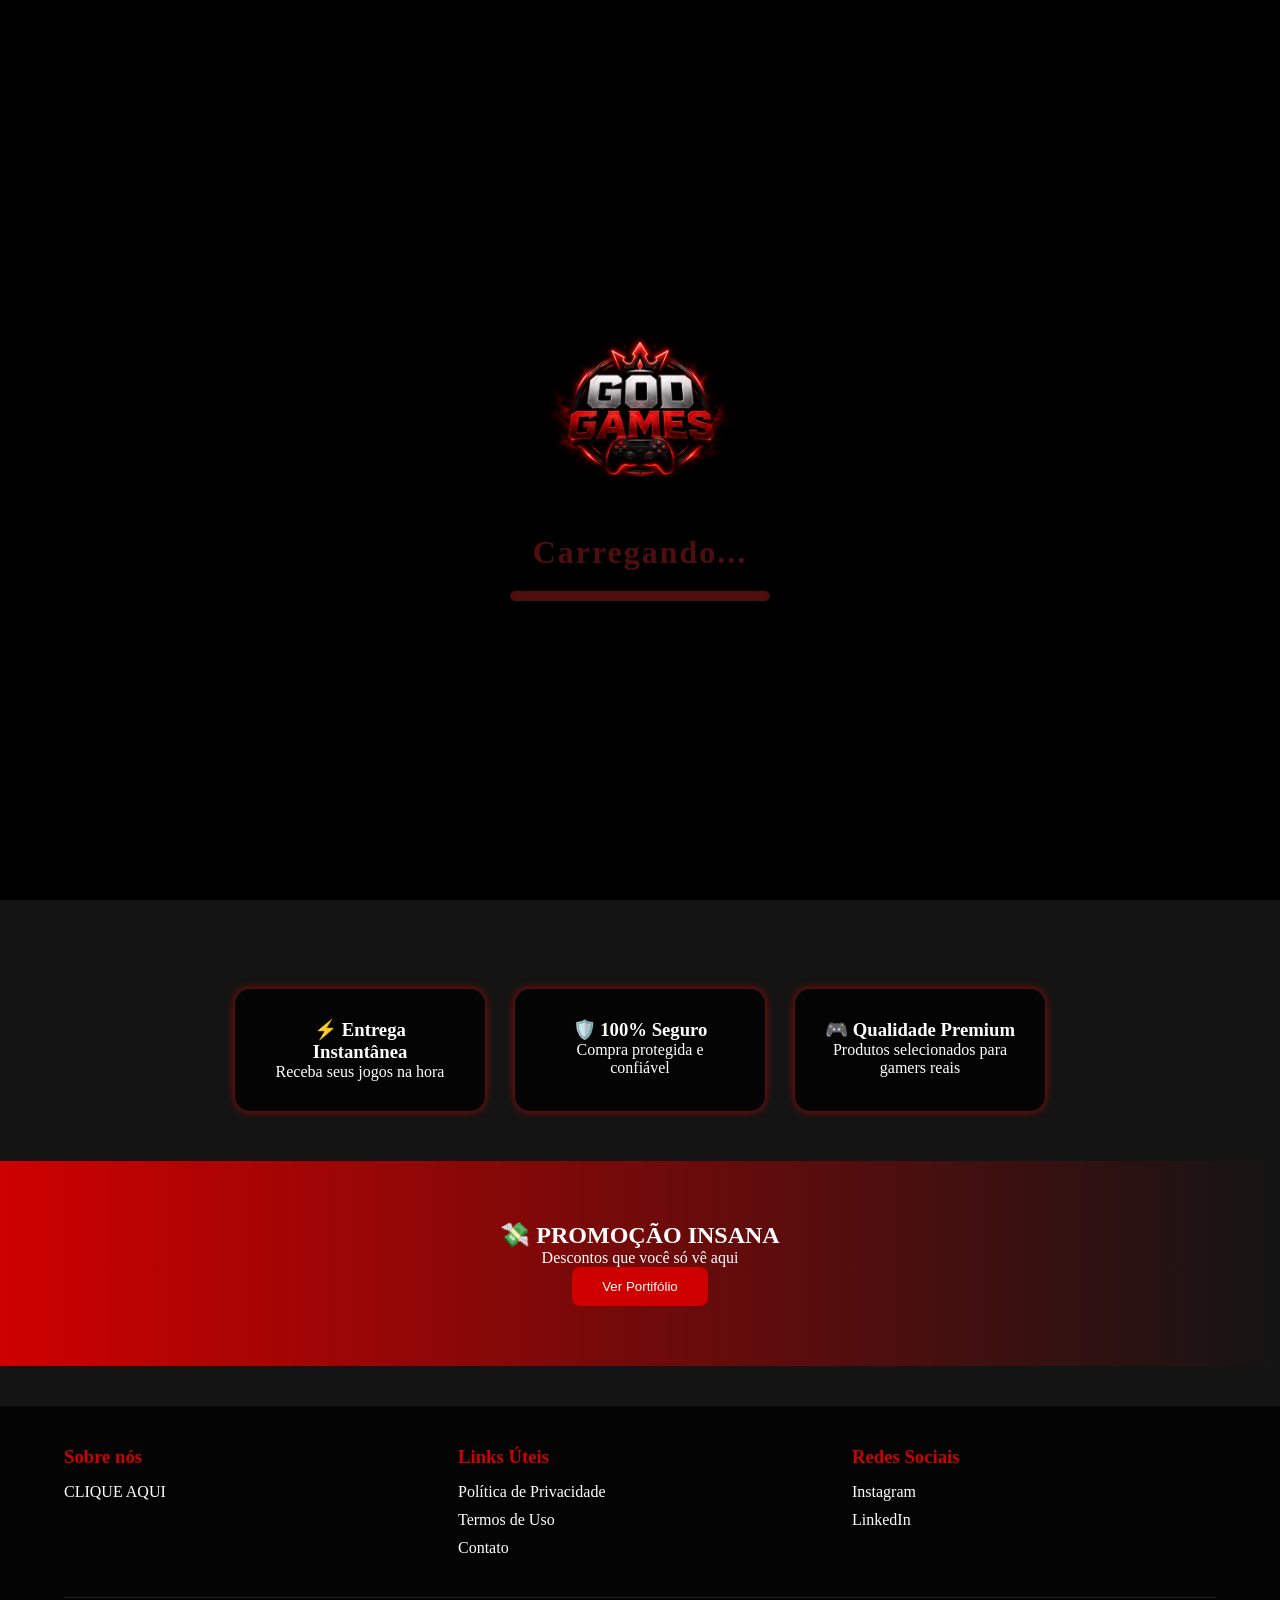
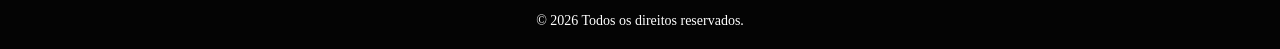
<file: index.html>
<!DOCTYPE html>
<html lang="en">
<head>
    <meta charset="UTF-8">
    <meta name="viewport" content="width=device-width, initial-scale=1.0">
    <link rel="stylesheet" href="./src/css/estilo.css">
    <title>GOD GAMES</title>
</head>
<body>
    <div id="inicio">
 
        <img src="./src/assets/imgs/logo.png" alt="imagem" id="imgHero">
 
        <h1 id="titulo">Carregando...</h1>
 
        <div class="barra">
            <div class="progresso"></div>
        </div>
 
    </div>
    <header>
        <h1 class="logo">GOD<span>GAMES</span></h1>
        <nav class="nav-links" id="links">
            <ul>
                <li><a href="./index.html">Home</a></li>
                <li><a href="./pages/portifolio.html">Portfólio</a></li>
                <li><a href="./pages/sobre.html">Sobre Nós</a></li>
                <li><a href="./pages/contato.html">Contato</a></li>
            </ul>
        </nav>
        <li><button id="theme"><img src="./src/assets//imgs/icons8-modo-noturno-50.png" class="mode"></button></li>
    </header>

    <main>
        <section class="hero-home">
            <div class="hero-text">
                <img src="./src/assets/imgs/logo.png" alt="">
                <p>Onde os verdadeiros players dominam</p>
                <button class="btn-main">Explorar Agora</button>
            </div>
        </section>

        <section class="frase">
            <h2>🔥 Mais que uma loja, uma experiência gamer</h2>
        </section>

        <section class="diferenciais">
            <div class="box">
                <h3>⚡ Entrega Instantânea</h3>
                <p>Receba seus jogos na hora</p>
            </div>

            <div class="box">
                <h3>🛡️ 100% Seguro</h3>
                <p>Compra protegida e confiável</p>
            </div>

            <div class="box">
                <h3>🎮 Qualidade Premium</h3>
                <p>Produtos selecionados para gamers reais</p>
            </div>
        </section>

        <section class="promo-home">
            <h2>💸 PROMOÇÃO INSANA</h2>
            <p>Descontos que você só vê aqui</p>
            <button class="btn-main" id="btn-main">Ver Portifólio</button>
        </section>


    </main>

    <footer class="footer-site">
    <div class="container-footer">
        <!-- Coluna 1: Sobre/Logo -->
        <div class="coluna-footer">
            <h3>Sobre nós</h3>
            <ul>
                <li><a href="./pages/sobre.html">CLIQUE AQUI</a></li>
            </ul>
        </div>
        
        <div class="coluna-footer">
            <h3>Links Úteis</h3>
            <ul>
                <li><a href="#">Política de Privacidade</a></li>
                <li><a href="#">Termos de Uso</a></li>
                <li><a href="#">Contato</a></li>
            </ul>
        </div>

        <div class="coluna-footer">
            <h3>Redes Sociais</h3>
            <ul>
                <li><a href="https://www.instagram.com/23cunhaa/">Instagram</a></li>
                <li><a href="https://www.linkedin.com/in/matheusmedeirosdacunha/">LinkedIn</a></li>
            </ul>
        </div>
    </div>
    
    <div class="footer-bottom">
        <p>&copy; 2026 Todos os direitos reservados.</p>
    </div>
</footer>
    <script src="./src/js/script.js"></script>
</body>
</html>
</file>
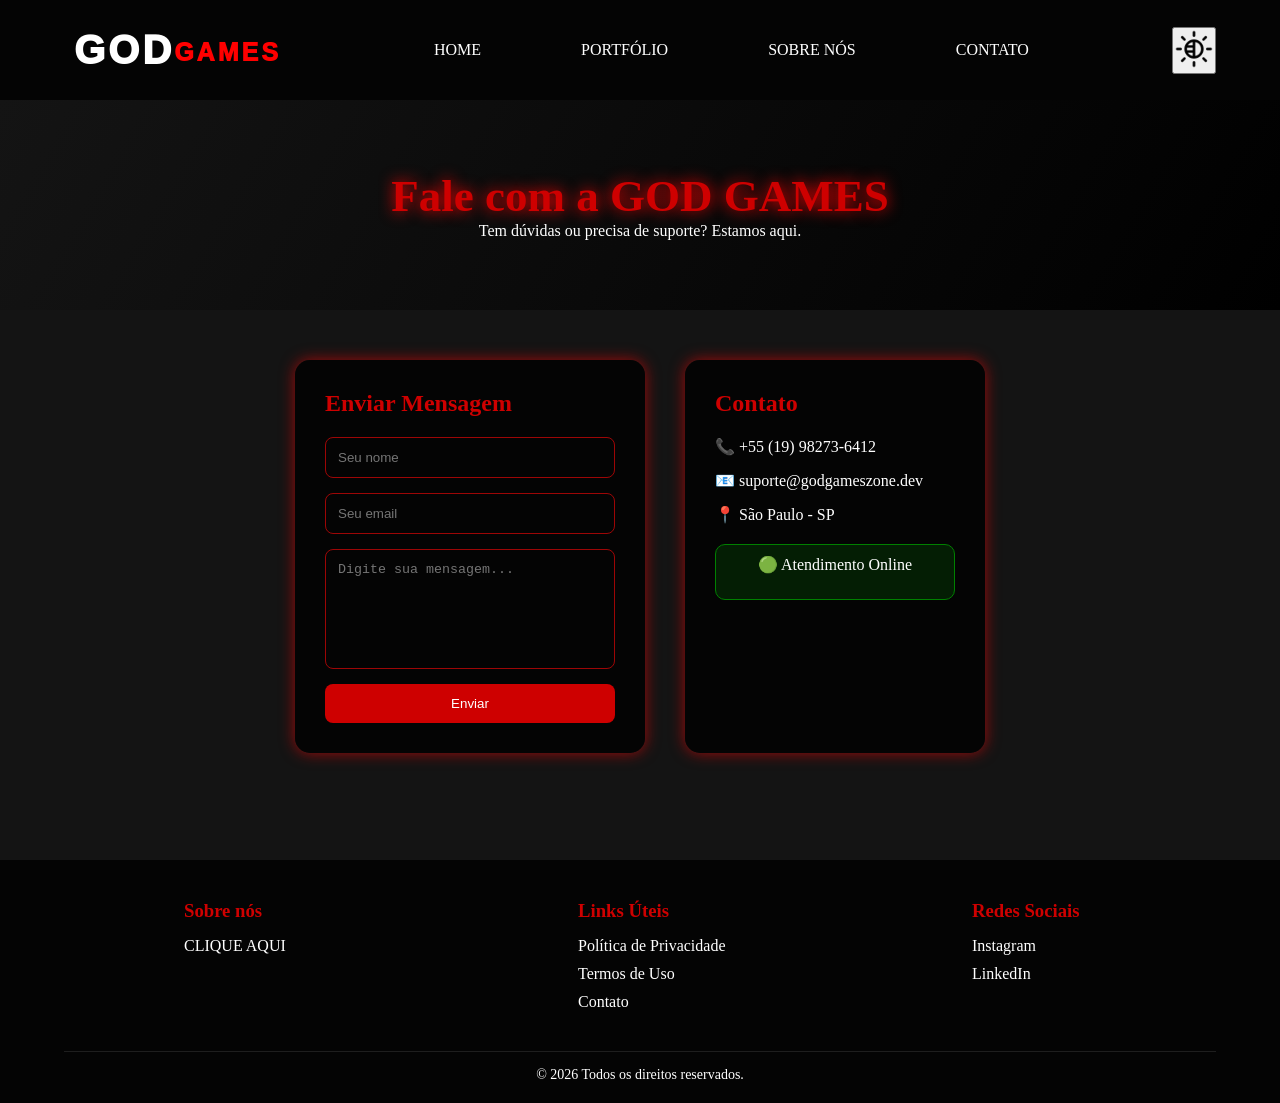
<file: pages/contato.html>
<!DOCTYPE html>
<html lang="en">
<head>
    <meta charset="UTF-8">
    <meta name="viewport" content="width=device-width, initial-scale=1.0">
    <link rel="stylesheet" href="../src/css/contato.css">
    <title>SOBRE</title>
</head>
<body>
    <header>
        <h1 class="logo">GOD<span>GAMES</span></h1>
        <nav class="nav-links" id="links">
            <ul>
                <li><a href="../index.html">Home</a></li>
                <li><a href="../pages/portifolio.html">Portfólio</a></li>
                <li><a href="../pages/sobre.html">Sobre Nós</a></li>
                <li><a href="../pages/contato.html">Contato</a></li>
            </ul>
        </nav>
        <li><button id="theme"><img src="../src/assets//imgs/icons8-modo-noturno-50.png" class="mode"></button></li>
    </header>

    <main>
        <section class="contato-hero">
            <h1>Fale com a GOD GAMES</h1>
            <p>Tem dúvidas ou precisa de suporte? Estamos aqui.</p>
        </section>

        <section class="contato-container">

            <!-- FORMULÁRIO -->
            <div class="form-contato">
                <h2>Enviar Mensagem</h2>

                <form>
                    <input type="text" placeholder="Seu nome" required>
                    <input type="email" placeholder="Seu email" required>
                    <textarea placeholder="Digite sua mensagem..." required></textarea>
                    <button type="submit">Enviar</button>
                </form>
            </div>

            <!-- INFORMAÇÕES -->
            <div class="info-contato">
                <h2>Contato</h2>

                <p>📞 +55 (19) 98273-6412</p>
                <p>📧 suporte@godgameszone.dev</p>
                <p>📍 São Paulo - SP</p>

                <div class="box-status">
                    <p>🟢 Atendimento Online</p>
                </div>
            </div>

        </section>
    </main>

    <footer class="footer-site">
    <div class="container-footer">
        <!-- Coluna 1: Sobre/Logo -->
        <div class="coluna-footer">
            <h3>Sobre nós</h3>
            <ul>
                <li><a href="../pages/sobre.html">CLIQUE AQUI</a></li>
            </ul>
        </div>
        
        <div class="coluna-footer">
            <h3>Links Úteis</h3>
            <ul>
                <li><a href="#">Política de Privacidade</a></li>
                <li><a href="#">Termos de Uso</a></li>
                <li><a href="#">Contato</a></li>
            </ul>
        </div>

        <div class="coluna-footer">
            <h3>Redes Sociais</h3>
            <ul>
                <li><a href="https://www.instagram.com/23cunhaa/">Instagram</a></li>
                <li><a href="https://www.linkedin.com/in/matheusmedeirosdacunha/">LinkedIn</a></li>
            </ul>
        </div>
    </div>
    
    <div class="footer-bottom">
        <p>&copy; 2026 Todos os direitos reservados.</p>
    </div>
</footer>
    <script src="../src/js/script.js"></script>
</body>
</html>
</file>
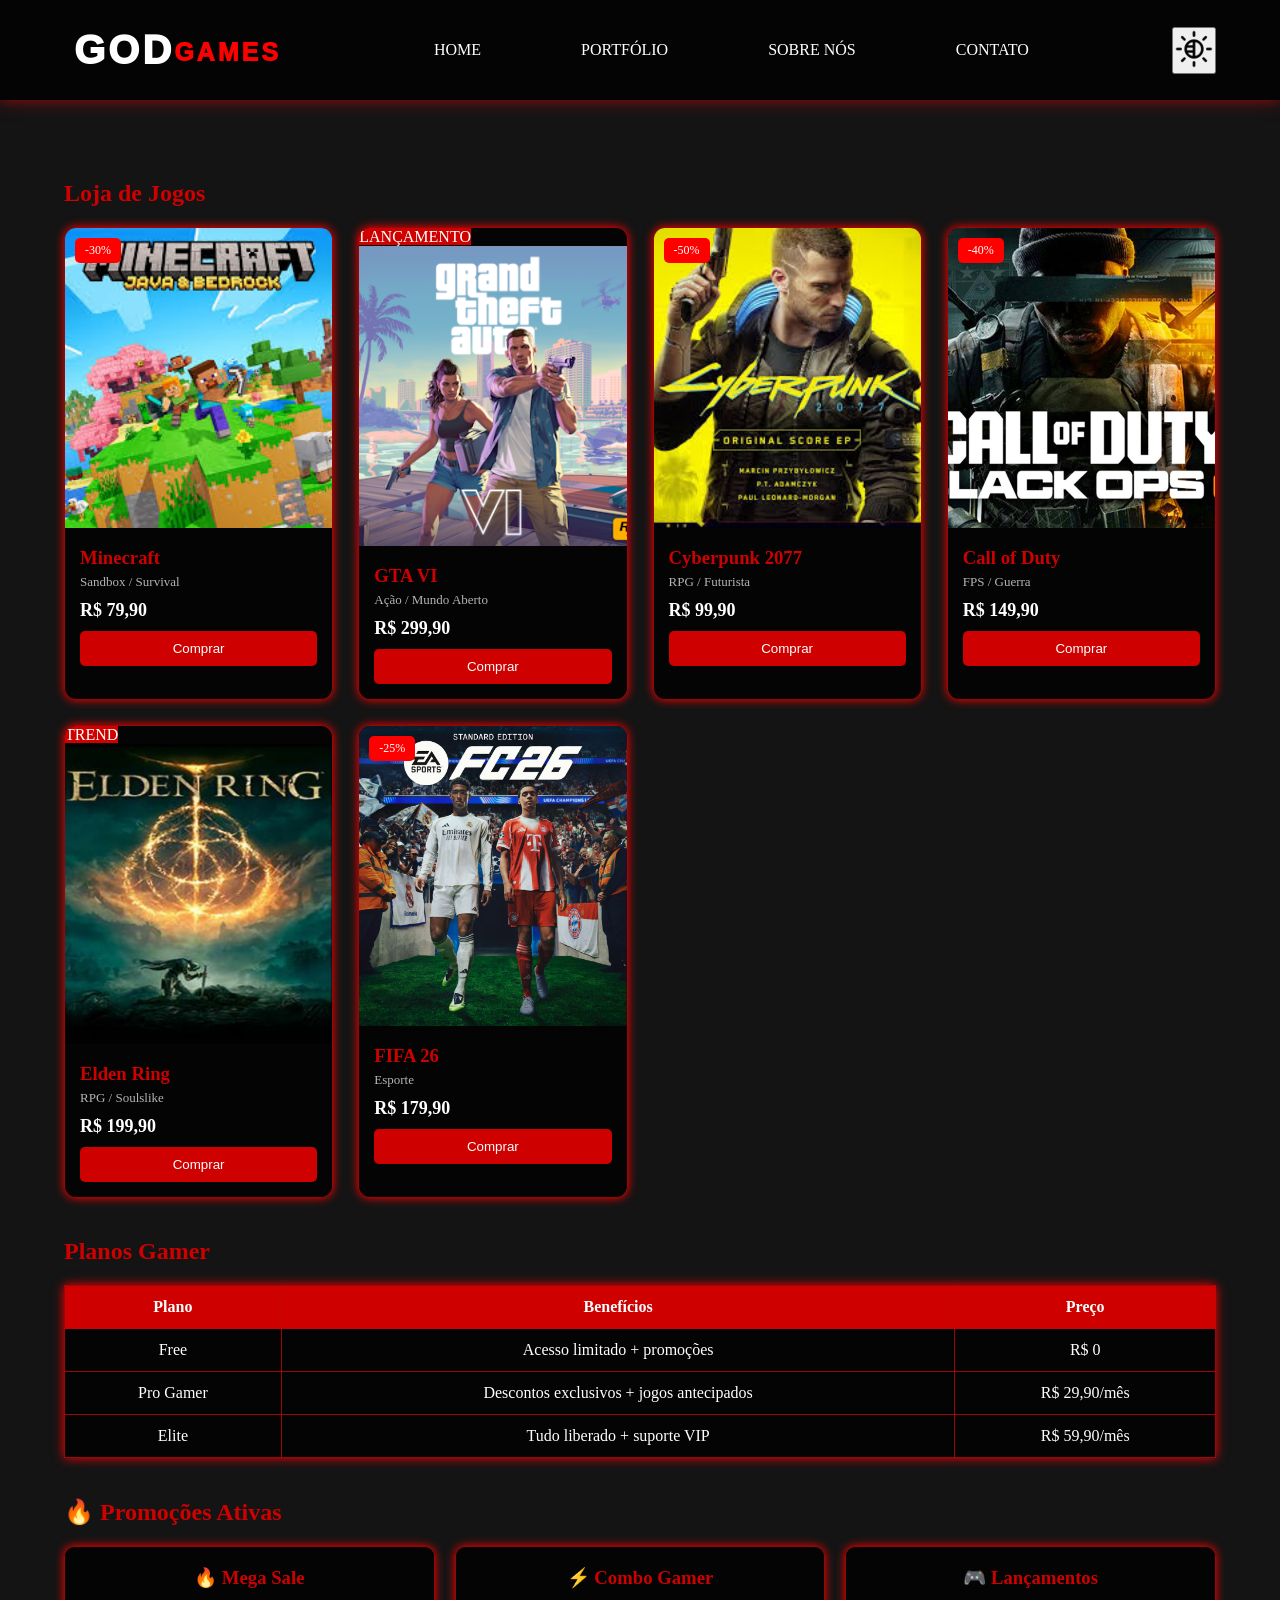
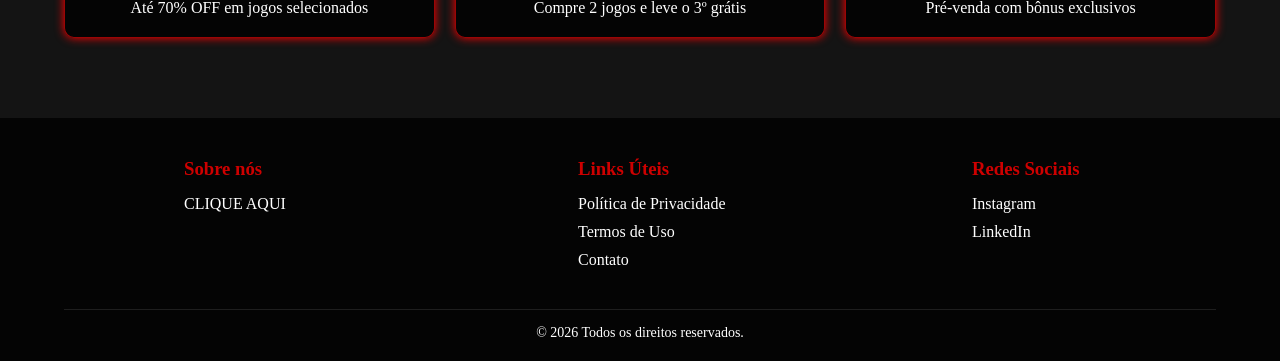
<file: pages/portifolio.html>
<!DOCTYPE html>
<html lang="en">
<head>
    <meta charset="UTF-8">
    <meta name="viewport" content="width=device-width, initial-scale=1.0">
    <link rel="stylesheet" href="../src/css/portifolio.css">
    <title>Portifólio</title>
</head>
<body>
    <header>
        <h1 class="logo">GOD<span>GAMES</span></h1>
        <nav class="nav-links" id="links">
            <ul>
                <li><a href="../index.html">Home</a></li>
                <li><a href="../pages/portifolio.html">Portfólio</a></li>
                <li><a href="../pages/sobre.html">Sobre Nós</a></li>
                <li><a href="../pages/contato.html">Contato</a></li>
            </ul>
        </nav>
        <li><button id="theme"><img src="../src/assets//imgs/icons8-modo-noturno-50.png" class="mode"></button></li>
    </header>

    <main>
        <section class="portfolio">

            <h2 class="titulo">Loja de Jogos</h2>

            <div class="cards">

                <!-- JOGO 1 -->
                <div class="card-game">
                    <span class="desconto">-30%</span>
                    <img src="../src/assets/imgs/minecraft.jpg" alt="Minecraft">
                    <div class="info">
                        <h3>Minecraft</h3>
                        <p class="categoria">Sandbox / Survival</p>
                        <p class="preco">R$ 79,90</p>
                        <button>Comprar</button>
                    </div>
                </div>

                <!-- JOGO 2 -->
                <div class="card-game">
                    <span class="lancamento">LANÇAMENTO</span>
                    <img src="../src/assets/imgs/Grand_Theft_Auto_VI.png" alt="GTA 6">
                    <div class="info">
                        <h3>GTA VI</h3>
                        <p class="categoria">Ação / Mundo Aberto</p>
                        <p class="preco">R$ 299,90</p>
                        <button>Comprar</button>
                    </div>
                </div>

                <!-- JOGO 3 -->
                <div class="card-game">
                    <span class="desconto">-50%</span>
                    <img src="../src/assets/imgs/cyberpunk.jpg" alt="Cyberpunk">
                    <div class="info">
                        <h3>Cyberpunk 2077</h3>
                        <p class="categoria">RPG / Futurista</p>
                        <p class="preco">R$ 99,90</p>
                        <button>Comprar</button>
                    </div>
                </div>

                <!-- JOGO 4 -->
                <div class="card-game">
                    <span class="desconto">-40%</span>
                    <img src="../src/assets/imgs/cod.webp" alt="Call of Duty">
                    <div class="info">
                        <h3>Call of Duty</h3>
                        <p class="categoria">FPS / Guerra</p>
                        <p class="preco">R$ 149,90</p>
                        <button>Comprar</button>
                    </div>
                </div>

                <!-- JOGO 5 -->
                <div class="card-game">
                    <span class="lancamento">TREND</span>
                    <img src="../src/assets/imgs/elden-ring.jpg" alt="Elden Ring">
                    <div class="info">
                        <h3>Elden Ring</h3>
                        <p class="categoria">RPG / Soulslike</p>
                        <p class="preco">R$ 199,90</p>
                        <button>Comprar</button>
                    </div>
                </div>

                <!-- JOGO 6 -->
                <div class="card-game">
                    <span class="desconto">-25%</span>
                    <img src="../src/assets/imgs/fifa.jpg" alt="FIFA">
                    <div class="info">
                        <h3>FIFA 26</h3>
                        <p class="categoria">Esporte</p>
                        <p class="preco">R$ 179,90</p>
                        <button>Comprar</button>
                    </div>
                </div>

            </div>

            <!-- TABELA -->
            <h2 class="titulo">Planos Gamer</h2>

            <table class="tabela">
                <tr>
                    <th>Plano</th>
                    <th>Benefícios</th>
                    <th>Preço</th>
                </tr>
                <tr>
                    <td>Free</td>
                    <td>Acesso limitado + promoções</td>
                    <td>R$ 0</td>
                </tr>
                <tr>
                    <td>Pro Gamer</td>
                    <td>Descontos exclusivos + jogos antecipados</td>
                    <td>R$ 29,90/mês</td>
                </tr>
                <tr>
                    <td>Elite</td>
                    <td>Tudo liberado + suporte VIP</td>
                    <td>R$ 59,90/mês</td>
                </tr>
            </table>

            <!-- PROMOÇÕES -->
            <h2 class="titulo">🔥 Promoções Ativas</h2>

            <div class="promocoes">

                <div class="promo">
                    <h3>🔥 Mega Sale</h3>
                    <p>Até 70% OFF em jogos selecionados</p>
                </div>

                <div class="promo">
                    <h3>⚡ Combo Gamer</h3>
                    <p>Compre 2 jogos e leve o 3º grátis</p>
                </div>

                <div class="promo">
                    <h3>🎮 Lançamentos</h3>
                    <p>Pré-venda com bônus exclusivos</p>
                </div>

            </div>

        </section>
    </main>

    <footer class="footer-site">
    <div class="container-footer">
        <!-- Coluna 1: Sobre/Logo -->
        <div class="coluna-footer">
            <h3>Sobre nós</h3>
            <ul>
                <li><a href="../pages/sobre.html">CLIQUE AQUI</a></li>
            </ul>
        </div>
        
        <div class="coluna-footer">
            <h3>Links Úteis</h3>
            <ul>
                <li><a href="#">Política de Privacidade</a></li>
                <li><a href="#">Termos de Uso</a></li>
                <li><a href="#">Contato</a></li>
            </ul>
        </div>

        <div class="coluna-footer">
            <h3>Redes Sociais</h3>
            <ul>
                <li><a href="https://www.instagram.com/23cunhaa/">Instagram</a></li>
                <li><a href="https://www.linkedin.com/in/matheusmedeirosdacunha/">LinkedIn</a></li>
            </ul>
        </div>
    </div>
    
    <div class="footer-bottom">
        <p>&copy; 2026 Todos os direitos reservados.</p>
    </div>
</footer>
    <script src="../src/js/script.js"></script>
</body>
</html>
</file>
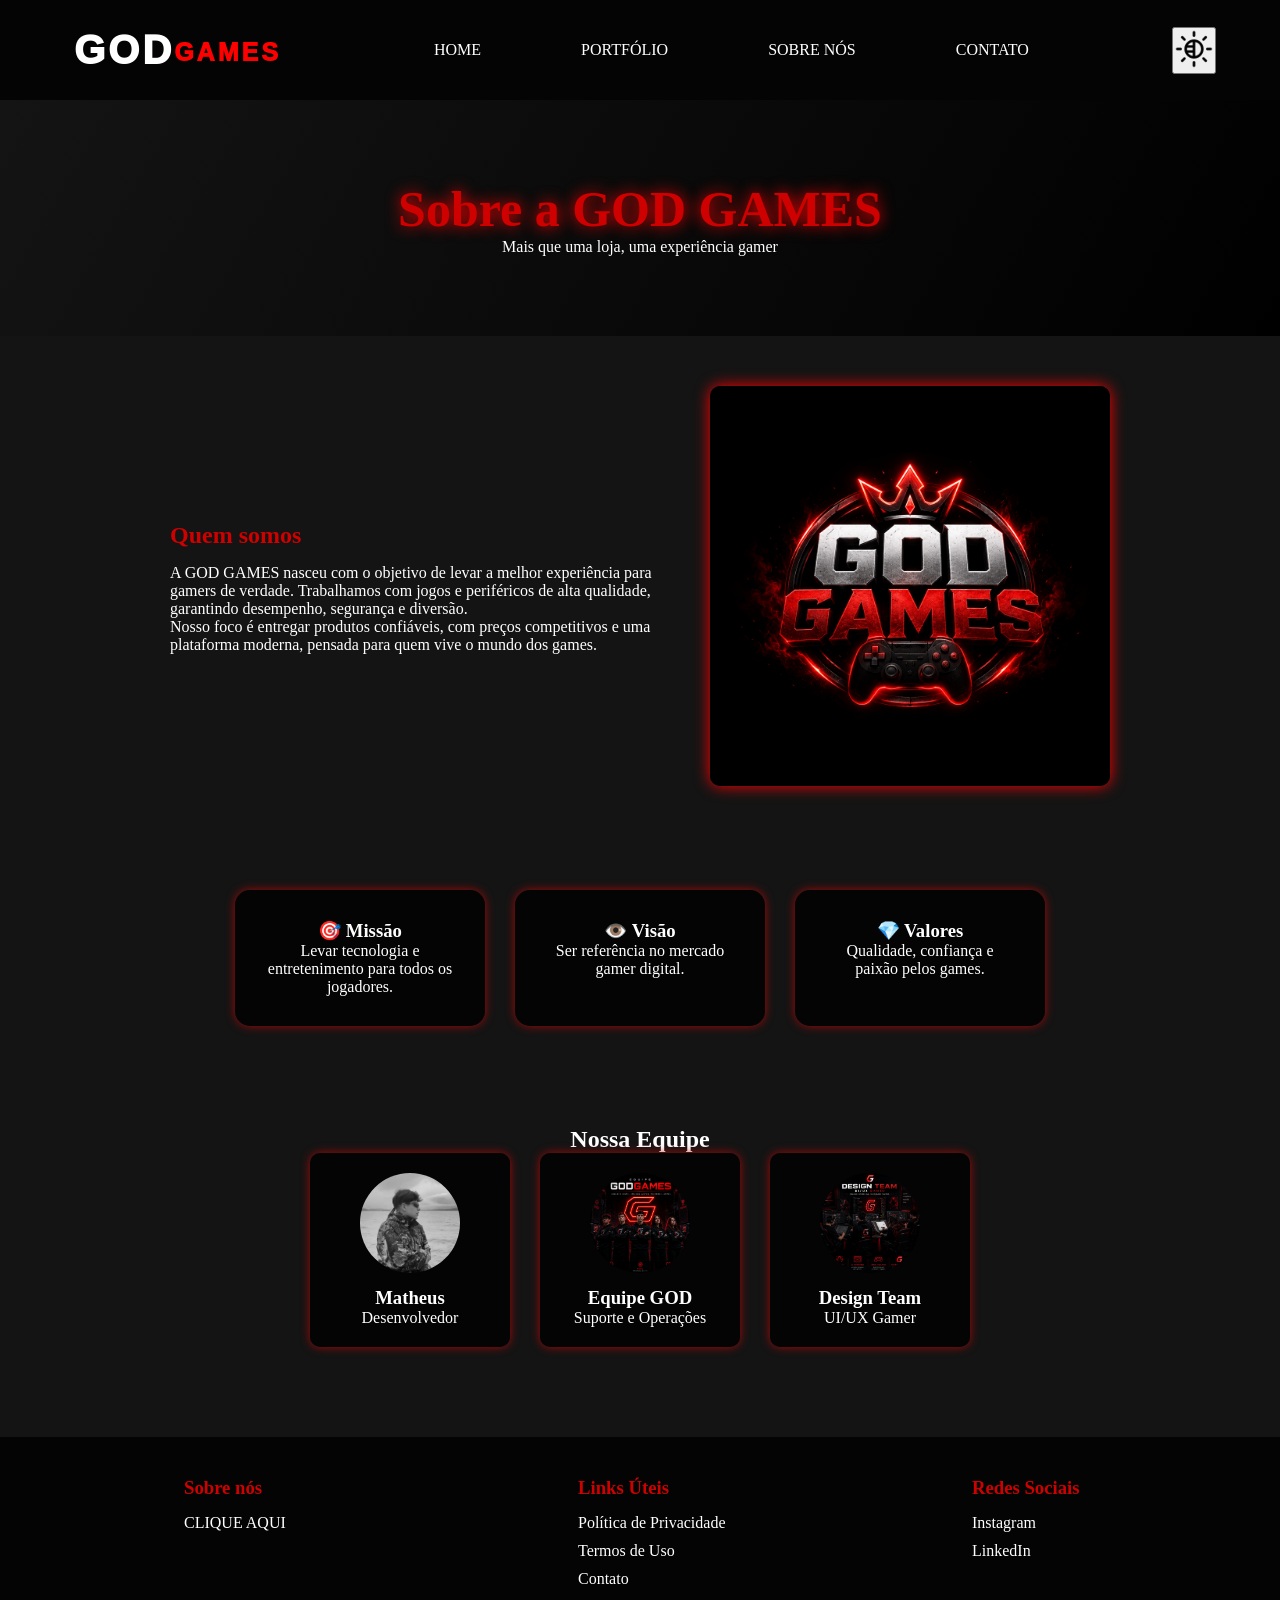
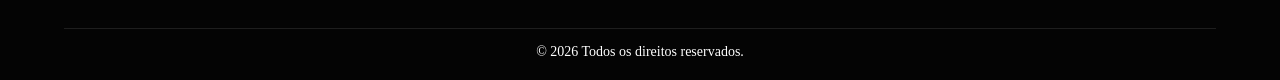
<file: pages/sobre.html>
<!DOCTYPE html>
<html lang="en">
<head>
    <meta charset="UTF-8">
    <meta name="viewport" content="width=device-width, initial-scale=1.0">
    <link rel="stylesheet" href="../src/css/sobre.css">
    <title>SOBRE</title>
</head>
<body>
    <header>
        <h1 class="logo">GOD<span>GAMES</span></h1>
        <nav class="nav-links" id="links">
            <ul>
                <li><a href="../index.html">Home</a></li>
                <li><a href="../pages/portifolio.html">Portfólio</a></li>
                <li><a href="../pages/sobre.html">Sobre Nós</a></li>
                <li><a href="../pages/contato.html">Contato</a></li>
            </ul>
        </nav>
        <li><button id="theme"><img src="../src/assets//imgs/icons8-modo-noturno-50.png" class="mode"></button></li>
    </header>

    <main>
        <section class="sobre-hero">
            <h1>Sobre a GOD GAMES</h1>
            <p>Mais que uma loja, uma experiência gamer</p>
        </section>

        <section class="sobre-conteudo">
            <div class="sobre-texto">
                <h2>Quem somos</h2>
                <p>
                    A GOD GAMES nasceu com o objetivo de levar a melhor experiência para gamers de verdade.
                    Trabalhamos com jogos e periféricos de alta qualidade, garantindo desempenho, segurança e diversão.
                </p>

                <p>
                    Nosso foco é entregar produtos confiáveis, com preços competitivos e uma plataforma moderna,
                    pensada para quem vive o mundo dos games.
                </p>
            </div>

            <div class="sobre-img">
                <img src="../src/assets/imgs/logo.png">
            </div>
        </section>

        <section class="missao">
            <div class="card-sobre">
                <h3>🎯 Missão</h3>
                <p>Levar tecnologia e entretenimento para todos os jogadores.</p>
            </div>

            <div class="card-sobre">
                <h3>👁️ Visão</h3>
                <p>Ser referência no mercado gamer digital.</p>
            </div>

            <div class="card-sobre">
                <h3>💎 Valores</h3>
                <p>Qualidade, confiança e paixão pelos games.</p>
            </div>
        </section>

        <section class="equipe">
            <h2>Nossa Equipe</h2>

            <div class="grid-equipe">
                <div class="membro">
                    <img src="../src/assets/imgs/cunha.jpg">
                    <h3>Matheus</h3>
                    <p>Desenvolvedor</p>
                </div>

                <div class="membro">
                    <img src="../src/assets/imgs/20c8308f-6915-4cf4-af93-66945b7ba845.png">
                    <h3>Equipe GOD</h3>
                    <p>Suporte e Operações</p>
                </div>

                <div class="membro">
                    <img src="../src/assets/imgs/design].png">
                    <h3>Design Team</h3>
                    <p>UI/UX Gamer</p>
                </div>
            </div>
        </section>
    </main>

    <footer class="footer-site">
    <div class="container-footer">
        <!-- Coluna 1: Sobre/Logo -->
        <div class="coluna-footer">
            <h3>Sobre nós</h3>
            <ul>
                <li><a href="../pages/sobre.html">CLIQUE AQUI</a></li>
            </ul>
        </div>
        
        <div class="coluna-footer">
            <h3>Links Úteis</h3>
            <ul>
                <li><a href="#">Política de Privacidade</a></li>
                <li><a href="#">Termos de Uso</a></li>
                <li><a href="#">Contato</a></li>
            </ul>
        </div>

        <div class="coluna-footer">
            <h3>Redes Sociais</h3>
            <ul>
                <li><a href="https://www.instagram.com/23cunhaa/">Instagram</a></li>
                <li><a href="https://www.linkedin.com/in/matheusmedeirosdacunha/">LinkedIn</a></li>
            </ul>
        </div>
    </div>
    
    <div class="footer-bottom">
        <p>&copy; 2026 Todos os direitos reservados.</p>
    </div>
</footer>
    <script src="../src/js/script.js"></script>
</body>
</html>
</file>
<file: src/css/estilo.css>
:root{
    --color-primary:purple;
    --bg-dark:#141414;
    --text-color:#fff;
    --text-color2:#ce0000;
    --header-bg: rgba(0,0,0,0.8);
    --border: rgba(196, 7, 7, 0.8);
    --shadow: #ff0000;
}

.light-mode{
    --color-primary:#ffffff;
    --bg-dark:#e4e3e3;
    --text-color:#141414;
    --text-color2:#55c887;
    --header-bg: rgba(64, 62, 72, 0.568);
    --border: rgb(8, 149, 86);
    --shadow: #55c887;
}

*{
    margin:0;
    padding:0;
    box-sizing:border-box;
}

body{
    background:var(--bg-dark);
    color:var(--text-color);
    transition: 0.3s, color 0.3s;
    min-height: 100vh;
}

header{
    display: flex;
    max-height: 100px;
    justify-content:space-between;
    align-items: center;
    padding: 20px 5%;
    background: var(--header-bg);
    list-style: none;
    box-shadow: 0 0 15px var(--border);
}

.logo{
    padding:10px;
    font-family:Arial, Helvetica, sans-serif;
    display: inline-block;
    color: white;
    letter-spacing: 3px;
    animation: brilho 2s infinite alternate;
    font-weight: 1000;
    font-size: 40px;
}

.logo span{
    position: relative;
    color: var(--shadow);
    font-size: 25px;
    text-align: right;
    bottom: 3px;
}

/* animação principal */
@keyframes brilho {
    0%{
        text-shadow:
        0 0 5px var(--shadow),
        0 0 10px var(--shadow),
        0 0 20px var(--shadow);
        transform: scale(1);
    }

    100%{
        text-shadow:
        0 0 10px var(--shadow),
        0 0 20px var(--shadow),
        0 0 40px var(--shadow);
        transform: scale(1.05);
    }
}

.logo:hover{
    animation: pulsar 0.4s infinite alternate;
}

@keyframes pulsar {
    from{
        transform: scale(1.05);
        text-shadow:
        0 0 10px var(--shadow),
        0 0 20px var(--shadow),
        0 0 40px var(--shadow);
    }

    to{
        transform: scale(1.15);
        text-shadow:
        0 0 20px var(--shadow),
        0 0 40px var(--shadow),
        0 0 60px var(--shadow);
    }
}

@keyframes acender {
    to {
        color: #fff;
        text-shadow: 0 0 10px var(--shadow), 0 0 20px #8d5959;
    }
}

header nav ul{
    display:flex;
    list-style:none;
    align-items:center;
}

header nav ul li{
    padding:20px;
}

header nav ul li a{
    color:var(--text-color);
    text-decoration:none;
    display:inline-block; 
    transition: 0.3s ease;
    text-transform: uppercase;
    
}

header nav ul li a:hover{
    color:var(--text-color2);
    transform: scale(1.5); 
}

.nav-links {
  display: flex;
  flex-grow: 1;
  justify-content: center;
  gap: 20px;
 
}
 
.nav-links a {
    text-decoration: none;
    color: var(--color5);
    font-weight:500;
    padding: 30px;
}
.mode{
    width:40px;
    height:40px;
    border: #141414;
    border-radius: 20px;
    cursor: pointer;
}

.footer-site{
    background: var(--header-bg);
    color: var(--text-color);
    padding: 40px 5% 20px;
    margin-top: 40px;
}

.container-footer{
    display: flex;
    justify-content: space-between;
    flex-wrap: wrap;
    gap: 30px;
    max-width: 1200px;
    margin: 0 auto; /* centraliza */
}
.coluna-footer{
    flex: 1;
    min-width: 200px;
}

.coluna-footer h3{
    margin-bottom: 15px;
    color: var(--text-color2);
}

.coluna-footer p{
    font-size: 14px;
    line-height: 1.6;
}

.coluna-footer ul{
    list-style: none;
}

.coluna-footer ul li{
    margin-bottom: 10px;
}

.coluna-footer ul li a{
    color: var(--text-color);
    text-decoration: none;
    transition: 0.3s;
}

.coluna-footer ul li a:hover{
    color: var(--text-color2);
    padding-left: 5px;
}

.footer-bottom{
    text-align: center;
    margin-top: 30px;
    padding-top: 15px;
    border-top: 1px solid rgba(255,255,255,0.1);
    font-size: 14px;
}

main{
    min-height: 80vh;
}

#inicio{
    position: fixed;
    top: 0;
    left: 0;
 
    width: 100%;
    height: 100vh;
 
    background-color: rgb(0, 0, 0);
 
    display: flex;
    flex-direction: column;
    justify-content: center;
    align-items: center;
 
    z-index: 9999;
 
    opacity: 1;
    transition: opacity 1s ease-in-out;
}
 
#imgHero{
    width:220px;
    animation: piscar 2s infinite;
    animation: rodar 2s;
    border-radius: 50%;
}
 @keyframes rodar{
    from{
        transform:rotate(0deg);
    }
    to{
        transform:rotate(360deg);
    }
}
#titulo{
    color: rgba(90, 16, 16, 0.88);
 
    margin-top:15px;
 
    font-size:2rem;
 
    letter-spacing:2px;
}
 
/* BARRA */
 
.barra{
    width:260px;
    height:10px;
 
    border:1px solid rgba(90, 16, 16, 0.88);
 
    border-radius:20px;
 
    overflow:hidden;
 
    margin-top:20px;
}
 
.progresso{
    width:0%;
    height:100%;
 
    background:rgba(90, 16, 16, 0.88);
 
    animation: carregar 1s linear forwards;
}
 
/* ANIMAÇÕES */
 
@keyframes carregar{
    from{
        width:0%;
    }
 
    to{
        width:100%;
    }
}
 
@keyframes piscar{
    0%{
        opacity: 0.5;
    }
 
    50%{
        opacity: 1;
    }
 
    100%{
        opacity: 0.5;
    }
}
 
.efeito-out{
    opacity:0;
    pointer-events:none;
}

.hero-home{
    height: 80vh;
    display: flex;
    justify-content: center;
    align-items: center;
    text-align: center;
    background: radial-gradient(circle, #000 20%, var(--bg-dark));
}

.hero-home img{
    width: 300px;
    color: var(--text-color2);
    text-shadow: 0 0 20px var(--shadow);
    border-radius: 80%;
}

.hero-home p{
    margin: 15px 0;
    font-size: 20px;
}

.btn-main{
    padding: 12px 30px;
    border: none;
    background: var(--text-color2);
    color: white;
    cursor: pointer;
    border-radius: 8px;
    transition: 0.3s;
}

.btn-main:hover{
    transform: scale(1.1);
    box-shadow: 0 0 20px var(--shadow);
}

.frase{
    text-align: center;
    padding: 40px;
    font-size: 22px;
}

.diferenciais{
    display: flex;
    justify-content: center;
    gap: 30px;
    padding: 50px;
    flex-wrap: wrap;
}

.box{
    background: var(--header-bg);
    padding: 30px;
    border-radius: 15px;
    width: 250px;
    text-align: center;
    transition: 0.3s;
    box-shadow: 0 0 10px var(--border);
}

.box:hover{
    transform: translateY(-10px);
    box-shadow: 0 0 20px var(--shadow);
}

.promo-home{
    text-align: center;
    padding: 60px;
    background: linear-gradient(90deg, var(--text-color2), transparent);
}

.cta{
    text-align: center;
    padding: 60px;
}

/* ================= RESPONSIVIDADE ================= */

/* TABLET */
@media (max-width: 1024px){

    header{
        flex-direction: column;
        gap: 10px;
    }

    .nav-links{
        justify-content: center;
        flex-wrap: wrap;
    }

    .nav-links ul{
        flex-wrap: wrap;
        justify-content: center;
    }

    .hero-home{
        height: auto;
        padding: 60px 20px;
    }

    .hero-home img{
        width: 220px;
    }

    .frase{
        font-size: 18px;
        padding: 30px;
    }

    .diferenciais{
        gap: 20px;
        padding: 30px;
    }

    .box{
        width: 200px;
    }

    .promo-home{
        padding: 40px;
    }

    .cta{
        padding: 40px;
    }
}


/* CELULAR */
@media (max-width: 768px){

    header{
        flex-direction: column;
        padding: 15px;
    }

    .logo{
        font-size: 28px;
    }

    .logo span{
        font-size: 18px;
    }

    .nav-links ul{
        flex-direction: column;
        gap: 10px;
    }

    .nav-links ul li{
        padding: 5px;
    }

    .nav-links ul li a:hover{
        transform: none; /* evita zoom bugado no mobile */
    }

    .hero-home{
        padding: 50px 15px;
    }

    .hero-home img{
        width: 180px;
    }

    .hero-home p{
        font-size: 16px;
    }

    .btn-main{
        width: 100%;
        max-width: 250px;
    }

    .frase{
        font-size: 16px;
        padding: 20px;
    }

    .diferenciais{
        flex-direction: column;
        align-items: center;
        padding: 20px;
    }

    .box{
        width: 90%;
    }

    .promo-home{
        padding: 30px 20px;
        font-size: 18px;
    }

    .cta{
        padding: 30px 20px;
    }

    /* footer */
    .container-footer{
        flex-direction: column;
        text-align: center;
    }
}


/* CELULAR PEQUENO */
@media (max-width: 480px){

    .hero-home img{
        width: 150px;
    }

    .logo{
        font-size: 24px;
    }

    .frase{
        font-size: 14px;
    }

    .btn-main{
        font-size: 14px;
        padding: 10px;
    }
}
</file>
<file: src/css/contato.css>
:root{
    --color-primary:purple;
    --bg-dark:#141414;
    --text-color:#fff;
    --text-color2:#ce0000;
    --header-bg: rgba(0,0,0,0.8);
    --border: rgba(196, 7, 7, 0.8);
    --shadow: #ff0000;
}

.light-mode{
    --color-primary:#ffffff;
    --bg-dark:#e4e3e3;
    --text-color:#141414;
    --text-color2:#55c887;
    --header-bg: rgba(64, 62, 72, 0.568);
    --border: rgb(8, 149, 86);
    --shadow: #55c887;
}

*{
    margin:0;
    padding:0;
    box-sizing:border-box;
}

body{
    background:var(--bg-dark);
    color:var(--text-color);
    transition: 0.3s, color 0.3s;
    min-height: 100vh;
}

header{
    display: flex;
    max-height: 100px;
    justify-content:space-between;
    align-items: center;
    padding: 20px 5%;
    background: var(--header-bg);
    list-style: none;
    box-shadow: 0 0 15px var(--border);
}

.logo{
    padding:10px;
    font-family:Arial, Helvetica, sans-serif;
    display: inline-block;
    color: white;
    letter-spacing: 3px;
    animation: brilho 2s infinite alternate;
    font-weight: 1000;
    font-size: 40px;
}

.logo span{
    position: relative;
    color: var(--shadow);
    font-size: 25px;
    text-align: right;
    bottom: 3px;
}

/* animação principal */
@keyframes brilho {
    0%{
        text-shadow:
        0 0 5px var(--shadow),
        0 0 10px var(--shadow),
        0 0 20px var(--shadow);
        transform: scale(1);
    }

    100%{
        text-shadow:
        0 0 10px var(--shadow),
        0 0 20px var(--shadow),
        0 0 40px var(--shadow);
        transform: scale(1.05);
    }
}

.logo:hover{
    animation: pulsar 0.4s infinite alternate;
}

@keyframes pulsar {
    from{
        transform: scale(1.05);
        text-shadow:
        0 0 10px var(--shadow),
        0 0 20px var(--shadow),
        0 0 40px var(--shadow);
    }

    to{
        transform: scale(1.15);
        text-shadow:
        0 0 20px var(--shadow),
        0 0 40px var(--shadow),
        0 0 60px var(--shadow);
    }
}

@keyframes acender {
    to {
        color: #fff;
        text-shadow: 0 0 10px var(--shadow), 0 0 20px #8d5959;
    }
}

header nav ul{
    display:flex;
    list-style:none;
    align-items:center;
}

header nav ul li{
    padding:20px;
}

header nav ul li a{
    color:var(--text-color);
    text-decoration:none;
    display:inline-block; 
    transition: 0.3s ease;
    text-transform: uppercase;
    
}

header nav ul li a:hover{
    color:var(--text-color2);
    transform: scale(1.5); 
}

.nav-links {
  display: flex;
  flex-grow: 1;
  justify-content: center;
  gap: 20px;
 
}
 
.nav-links a {
    text-decoration: none;
    color: var(--color5);
    font-weight:500;
    padding: 30px;
}
.mode{
    width:40px;
    height:40px;
    border: #141414;
    border-radius: 20px;
    cursor: pointer;
}

.footer-site{
    background: var(--header-bg);
    color: var(--text-color);
    padding: 40px 5% 20px;
    margin-top: 40px;
}

.container-footer{
    display: flex;
    position: relative;
    justify-content: space-between;
    flex-wrap: wrap;
    left: 120px;
    gap: 30px;
}

.coluna-footer{
    flex: 1;
    min-width: 200px;
}

.coluna-footer h3{
    margin-bottom: 15px;
    color: var(--text-color2);
}

.coluna-footer p{
    font-size: 14px;
    line-height: 1.6;
}

.coluna-footer ul{
    list-style: none;
}

.coluna-footer ul li{
    margin-bottom: 10px;
}

.coluna-footer ul li a{
    color: var(--text-color);
    text-decoration: none;
    transition: 0.3s;
}

.coluna-footer ul li a:hover{
    color: var(--text-color2);
    padding-left: 5px;
}

.footer-bottom{
    text-align: center;
    margin-top: 30px;
    padding-top: 15px;
    border-top: 1px solid rgba(255,255,255,0.1);
    font-size: 14px;
}

main{
    min-height: 80vh;
}

.contato-hero{
    text-align: center;
    padding: 70px 20px;
    background: linear-gradient(120deg, var(--bg-dark), #000);
}

.contato-hero h1{
    font-size: 45px;
    color: var(--text-color2);
    text-shadow: 0 0 15px var(--shadow);
}

.contato-container{
    display: flex;
    justify-content: center;
    gap: 40px;
    padding: 50px 5%;
    flex-wrap: wrap;
}

/* FORM */
.form-contato{
    background: var(--header-bg);
    padding: 30px;
    border-radius: 15px;
    width: 350px;
    box-shadow: 0 0 15px var(--border);
}

.form-contato h2{
    margin-bottom: 20px;
    color: var(--text-color2);
}

.form-contato form{
    display: flex;
    flex-direction: column;
    gap: 15px;
}

.form-contato input,
.form-contato textarea{
    padding: 12px;
    border: 1px solid var(--border);
    background: transparent;
    color: var(--text-color);
    border-radius: 8px;
    outline: none;
}

.form-contato textarea{
    height: 120px;
    resize: none;
}

.form-contato button{
    padding: 12px;
    background: var(--text-color2);
    border: none;
    color: white;
    border-radius: 8px;
    cursor: pointer;
    transition: 0.3s;
}

.form-contato button:hover{
    transform: scale(1.05);
    box-shadow: 0 0 15px var(--shadow);
}

/* INFO */
.info-contato{
    background: var(--header-bg);
    padding: 30px;
    border-radius: 15px;
    width: 300px;
    box-shadow: 0 0 15px var(--border);
}

.info-contato h2{
    margin-bottom: 20px;
    color: var(--text-color2);
}

.info-contato p{
    margin-bottom: 15px;
}

.box-status{
    margin-top: 20px;
    padding: 10px;
    text-align: center;
    border-radius: 10px;
    background: rgba(0,255,0,0.1);
    border: 1px solid green;
}

/* RESPONSIVIDADE */

@media (max-width: 900px){

    .contato-container{
        flex-direction: column;
        align-items: center;
    }

    .form-contato,
    .info-contato{
        width: 100%;
        max-width: 400px;
    }

    .contato-hero h1{
        font-size: 32px;
    }
}

/* MOBILE */
@media (max-width: 600px){

    header{
        flex-direction: column;
        gap: 10px;
        padding: 15px;
    }

    .logo{
        font-size: 28px;
    }

    header nav ul{
        flex-wrap: wrap;
        justify-content: center;
    }

    header nav ul li{
        padding: 10px;
    }

    header nav ul li a:hover{
        transform: scale(1.2);
    }

    .contato-hero{
        padding: 50px 15px;
    }

    .contato-hero h1{
        font-size: 26px;
    }

    .form-contato,
    .info-contato{
        width: 100%;
        padding: 20px;
    }

    .form-contato input,
    .form-contato textarea{
        font-size: 14px;
    }

    .form-contato button{
        font-size: 14px;
    }

    .container-footer{
        left: 0;
        justify-content: center;
        text-align: center;
    }

    .coluna-footer{
        min-width: 100%;
    }
}
</file>
<file: src/css/portifolio.css>
:root{
    --color-primary:purple;
    --bg-dark:#141414;
    --text-color:#fff;
    --text-color2:#ce0000;
    --header-bg: rgba(0,0,0,0.8);
    --border: rgba(196, 7, 7, 0.8);
    --shadow: #ff0000;
}

.light-mode{
    --color-primary:#ffffff;
    --bg-dark:#e4e3e3;
    --text-color:#141414;
    --text-color2:#55c887;
    --header-bg: rgba(64, 62, 72, 0.568);
    --border: rgb(8, 149, 86);
    --shadow: #55c887;
}

*{
    margin:0;
    padding:0;
    box-sizing:border-box;
}

body{
    background:var(--bg-dark);
    color:var(--text-color);
    transition: 0.3s, color 0.3s;
    min-height: 100vh;
}

header{
    display: flex;
    max-height: 100px;
    justify-content:space-between;
    align-items: center;
    padding: 20px 5%;
    background: var(--header-bg);
    list-style: none;
    box-shadow: 0 0 15px var(--border);
}

.logo{
    padding:10px;
    font-family:Arial, Helvetica, sans-serif;
    display: inline-block;
    color: white;
    letter-spacing: 3px;
    animation: brilho 2s infinite alternate;
    font-weight: 1000;
    font-size: 40px;
}

.logo span{
    position: relative;
    color: var(--shadow);
    font-size: 25px;
    text-align: right;
    bottom: 3px;
}

/* animação principal */
@keyframes brilho {
    0%{
        text-shadow:
        0 0 5px var(--shadow),
        0 0 10px var(--shadow),
        0 0 20px var(--shadow);
        transform: scale(1);
    }

    100%{
        text-shadow:
        0 0 10px var(--shadow),
        0 0 20px var(--shadow),
        0 0 40px var(--shadow);
        transform: scale(1.05);
    }
}

.logo:hover{
    animation: pulsar 0.4s infinite alternate;
}

@keyframes pulsar {
    from{
        transform: scale(1.05);
        text-shadow:
        0 0 10px var(--shadow),
        0 0 20px var(--shadow),
        0 0 40px var(--shadow);
    }

    to{
        transform: scale(1.15);
        text-shadow:
        0 0 20px var(--shadow),
        0 0 40px var(--shadow),
        0 0 60px var(--shadow);
    }
}

@keyframes acender {
    to {
        color: #fff;
        text-shadow: 0 0 10px var(--shadow), 0 0 20px #8d5959;
    }
}

header nav ul{
    display:flex;
    list-style:none;
    align-items:center;
}

header nav ul li{
    padding:20px;
}

header nav ul li a{
    color:var(--text-color);
    text-decoration:none;
    display:inline-block; 
    transition: 0.3s ease;
    text-transform: uppercase;
    
}

header nav ul li a:hover{
    color:var(--text-color2);
    transform: scale(1.5); 
}

.nav-links {
  display: flex;
  flex-grow: 1;
  justify-content: center;
  gap: 20px;
 
}
 
.nav-links a {
    text-decoration: none;
    color: var(--color5);
    font-weight:500;
    padding: 30px;
}
.mode{
    width:40px;
    height:40px;
    border: #141414;
    border-radius: 20px;
    cursor: pointer;
}

.footer-site{
    background: var(--header-bg);
    color: var(--text-color);
    padding: 40px 5% 20px;
    margin-top: 40px;
}

.container-footer{
    display: flex;
    position: relative;
    justify-content: space-between;
    flex-wrap: wrap;
    left: 120px;
    gap: 30px;
}

.coluna-footer{
    flex: 1;
    min-width: 200px;
}

.coluna-footer h3{
    margin-bottom: 15px;
    color: var(--text-color2);
}

.coluna-footer p{
    font-size: 14px;
    line-height: 1.6;
}

.coluna-footer ul{
    list-style: none;
}

.coluna-footer ul li{
    margin-bottom: 10px;
}

.coluna-footer ul li a{
    color: var(--text-color);
    text-decoration: none;
    transition: 0.3s;
}

.coluna-footer ul li a:hover{
    color: var(--text-color2);
    padding-left: 5px;
}

.footer-bottom{
    text-align: center;
    margin-top: 30px;
    padding-top: 15px;
    border-top: 1px solid rgba(255,255,255,0.1);
    font-size: 14px;
}

main{
    min-height: 80vh;
}

.portfolio{
    padding: 40px 5%;
}

.titulo{
    margin: 40px 0 20px;
    color: var(--text-color2);
}


.cards{
    display: grid;
    grid-template-columns: repeat(auto-fit, minmax(250px, 1fr));
    gap: 25px;
}


.card-game{
    position: relative;
    background: var(--header-bg);
    border-radius: 12px;
    overflow: hidden;
    border: 1px solid var(--border);
    box-shadow: 0 0 10px var(--shadow);
    transition: 0.3s;
}

.card-game:hover{
    transform: translateY(-10px) scale(1.02);
    box-shadow: 0 0 25px var(--shadow);
}


.card-game img{
    width: 100%;
    height: 300px;
    object-fit: cover;
}


.info{
    padding: 15px;
}

.info h3{
    color: var(--text-color2);
    margin-bottom: 5px;
}

.categoria{
    font-size: 13px;
    opacity: 0.7;
    margin-bottom: 10px;
}

.preco{
    font-weight: bold;
    margin-bottom: 10px;
    font-size: 18px;
}


.card-game button{
    width: 100%;
    padding: 10px;
    border: none;
    background: var(--text-color2);
    color: #fff;
    border-radius: 5px;
    cursor: pointer;
    transition: 0.3s;
}

.card-game button:hover{
    filter: brightness(1.2);
    box-shadow: 0 0 10px var(--shadow);
}


.desconto{
    position: absolute;
    top: 10px;
    left: 10px;
    background: red;
    color: #fff;
    padding: 5px 10px;
    font-size: 12px;
    border-radius: 5px;
    z-index: 2;
}

.lancamento{
    background: var(--text-color2);
}

.card-game::after{
    content: "";
    position: absolute;
    inset: 0;
    background: linear-gradient(to top, rgba(0,0,0,0.8), transparent);
    opacity: 0;
    transition: 0.3s;
}

.card-game:hover::after{
    opacity: 1;
}


.tabela{
    width: 100%;
    border-collapse: collapse;
    margin-top: 20px;
    background: var(--header-bg);
    box-shadow: 0 0 10px var(--shadow);
}

.tabela th, .tabela td{
    border: 1px solid var(--border);
    padding: 12px;
    text-align: center;
}

.tabela th{
    background: var(--text-color2);
    color: #fff;
}

.tabela tr:hover{
    background: rgba(255,255,255,0.05);
}

.promocoes{
    display: grid;
    grid-template-columns: repeat(auto-fit, minmax(250px, 1fr));
    gap: 20px;
    margin-top: 20px;
}

.promo{
    padding: 20px;
    border: 1px solid var(--border);
    border-radius: 10px;
    background: var(--header-bg);
    text-align: center;
    box-shadow: 0 0 10px var(--shadow);
    transition: 0.3s;
}

.promo:hover{
    transform: scale(1.05);
    box-shadow: 0 0 25px var(--shadow);
}

.promo h3{
    color: var(--text-color2);
    margin-bottom: 10px;
}

@media (max-width: 1024px){

    header{
        flex-direction: column;
        gap: 10px;
    }

    .nav-links ul{
        flex-wrap: wrap;
        justify-content: center;
    }

    .portfolio{
        padding: 30px 4%;
    }

    .titulo{
        text-align: center;
    }

    .cards{
        grid-template-columns: repeat(auto-fit, minmax(220px, 1fr));
    }

    .card-game img{
        height: 250px;
    }

    .tabela{
        font-size: 14px;
    }

    .promocoes{
        grid-template-columns: repeat(auto-fit, minmax(220px, 1fr));
    }
}


/* CELULAR */
@media (max-width: 768px){

    header{
        flex-direction: column;
        padding: 15px;
    }

    .logo{
        font-size: 28px;
    }

    .logo span{
        font-size: 18px;
    }

    .nav-links ul{
        flex-direction: column;
        gap: 10px;
    }

    .nav-links ul li{
        padding: 5px;
    }

    .nav-links ul li a:hover{
        transform: none;
    }

    .portfolio{
        padding: 20px;
    }

    .cards{
        grid-template-columns: 1fr;
    }

    .card-game img{
        height: 220px;
    }

    .info h3{
        font-size: 16px;
    }

    .preco{
        font-size: 16px;
    }

    .card-game button{
        padding: 12px;
        font-size: 14px;
    }

    /* tabela scroll horizontal (importante) */
    .tabela{
        display: block;
        overflow-x: auto;
        white-space: nowrap;
    }

    /* promoções */
    .promocoes{
        grid-template-columns: 1fr;
    }

    .promo{
        padding: 15px;
    }

    /* footer */
    .container-footer{
        flex-direction: column;
        text-align: center;
        left: 0; /* corrige bug de deslocamento */
    }
}


/* CELULAR PEQUENO */
@media (max-width: 480px){

    .logo{
        font-size: 24px;
    }

    .titulo{
        font-size: 18px;
    }

    .card-game img{
        height: 200px;
    }

    .info{
        padding: 10px;
    }

    .preco{
        font-size: 14px;
    }

    .card-game button{
        font-size: 13px;
    }
}
</file>
<file: src/css/sobre.css>
:root{
    --color-primary:purple;
    --bg-dark:#141414;
    --text-color:#fff;
    --text-color2:#ce0000;
    --header-bg: rgba(0,0,0,0.8);
    --border: rgba(196, 7, 7, 0.8);
    --shadow: #ff0000;
}

.light-mode{
    --color-primary:#ffffff;
    --bg-dark:#e4e3e3;
    --text-color:#141414;
    --text-color2:#55c887;
    --header-bg: rgba(64, 62, 72, 0.568);
    --border: rgb(8, 149, 86);
    --shadow: #55c887;
}

*{
    margin:0;
    padding:0;
    box-sizing:border-box;
}

body{
    background:var(--bg-dark);
    color:var(--text-color);
    transition: 0.3s, color 0.3s;
    min-height: 100vh;
}

header{
    display: flex;
    max-height: 100px;
    justify-content:space-between;
    align-items: center;
    padding: 20px 5%;
    background: var(--header-bg);
    list-style: none;
    box-shadow: 0 0 15px var(--border);
}

.logo{
    padding:10px;
    font-family:Arial, Helvetica, sans-serif;
    display: inline-block;
    color: white;
    letter-spacing: 3px;
    animation: brilho 2s infinite alternate;
    font-weight: 1000;
    font-size: 40px;
}

.logo span{
    position: relative;
    color: var(--shadow);
    font-size: 25px;
    text-align: right;
    bottom: 3px;
}

/* animação principal */
@keyframes brilho {
    0%{
        text-shadow:
        0 0 5px var(--shadow),
        0 0 10px var(--shadow),
        0 0 20px var(--shadow);
        transform: scale(1);
    }

    100%{
        text-shadow:
        0 0 10px var(--shadow),
        0 0 20px var(--shadow),
        0 0 40px var(--shadow);
        transform: scale(1.05);
    }
}

.logo:hover{
    animation: pulsar 0.4s infinite alternate;
}

@keyframes pulsar {
    from{
        transform: scale(1.05);
        text-shadow:
        0 0 10px var(--shadow),
        0 0 20px var(--shadow),
        0 0 40px var(--shadow);
    }

    to{
        transform: scale(1.15);
        text-shadow:
        0 0 20px var(--shadow),
        0 0 40px var(--shadow),
        0 0 60px var(--shadow);
    }
}

@keyframes acender {
    to {
        color: #fff;
        text-shadow: 0 0 10px var(--shadow), 0 0 20px #8d5959;
    }
}

header nav ul{
    display:flex;
    list-style:none;
    align-items:center;
}

header nav ul li{
    padding:20px;
}

header nav ul li a{
    color:var(--text-color);
    text-decoration:none;
    display:inline-block; 
    transition: 0.3s ease;
    text-transform: uppercase;
    
}

header nav ul li a:hover{
    color:var(--text-color2);
    transform: scale(1.5); 
}

.nav-links {
  display: flex;
  flex-grow: 1;
  justify-content: center;
  gap: 20px;
 
}
 
.nav-links a {
    text-decoration: none;
    color: var(--color5);
    font-weight:500;
    padding: 30px;
}
.mode{
    width:40px;
    height:40px;
    border: #141414;
    border-radius: 20px;
    cursor: pointer;
}

.footer-site{
    background: var(--header-bg);
    color: var(--text-color);
    padding: 40px 5% 20px;
    margin-top: 40px;
}

.container-footer{
    display: flex;
    position: relative;
    justify-content: space-between;
    flex-wrap: wrap;
    left: 120px;
    gap: 30px;
}

.coluna-footer{
    flex: 1;
    min-width: 200px;
}

.coluna-footer h3{
    margin-bottom: 15px;
    color: var(--text-color2);
}

.coluna-footer p{
    font-size: 14px;
    line-height: 1.6;
}

.coluna-footer ul{
    list-style: none;
}

.coluna-footer ul li{
    margin-bottom: 10px;
}

.coluna-footer ul li a{
    color: var(--text-color);
    text-decoration: none;
    transition: 0.3s;
}

.coluna-footer ul li a:hover{
    color: var(--text-color2);
    padding-left: 5px;
}

.footer-bottom{
    text-align: center;
    margin-top: 30px;
    padding-top: 15px;
    border-top: 1px solid rgba(255,255,255,0.1);
    font-size: 14px;
}

main{
    min-height: 80vh;
}

.sobre-hero{
    text-align: center;
    padding: 80px 20px;
    background: linear-gradient(120deg, var(--bg-dark), #000);
}

.sobre-hero h1{
    font-size: 50px;
    color: var(--text-color2);
    text-shadow: 0 0 15px var(--shadow);
}

.sobre-conteudo{
    display: flex;
    align-items: center;
    justify-content: center;
    gap: 40px;
    padding: 50px 5%;
    flex-wrap: wrap;
}

.sobre-texto{
    max-width: 500px;
}

.sobre-texto h2{
    color: var(--text-color2);
    margin-bottom: 15px;
}

.sobre-img img{
    width: 100%;
    max-width: 400px;
    border-radius: 10px;
    box-shadow: 0 0 15px var(--shadow);
}

.missao{
    display: flex;
    justify-content: center;
    gap: 30px;
    padding: 50px;
    flex-wrap: wrap;
}

.card-sobre{
    background: var(--header-bg);
    padding: 30px;
    border-radius: 15px;
    width: 250px;
    text-align: center;
    box-shadow: 0 0 10px var(--border);
    transition: 0.3s;
}

.card-sobre:hover{
    transform: translateY(-10px);
    box-shadow: 0 0 20px var(--shadow);
}

.equipe{
    text-align: center;
    padding: 50px;
}

.grid-equipe{
    display: flex;
    justify-content: center;
    gap: 30px;
    flex-wrap: wrap;
}

.membro{
    background: var(--header-bg);
    padding: 20px;
    border-radius: 10px;
    width: 200px;
    box-shadow: 0 0 10px var(--border);
    transition: 0.3s;
}

.membro:hover{
    transform: scale(1.05);
}

.membro img{
    border-radius: 50%;
    margin-bottom: 10px;
}

.membro img{
    width: 100px;
}

@media (max-width: 1024px){

    header{
        flex-direction: column;
        gap: 10px;
    }

    .nav-links ul{
        flex-wrap: wrap;
        justify-content: center;
    }

    .sobre-hero h1{
        font-size: 40px;
    }

    .sobre-conteudo{
        flex-direction: column;
        text-align: center;
        padding: 40px 5%;
    }

    .sobre-texto{
        max-width: 100%;
    }

    .sobre-img img{
        max-width: 300px;
    }

    .missao{
        gap: 20px;
        padding: 40px;
    }

    .card-sobre{
        width: 220px;
    }

    .grid-equipe{
        gap: 20px;
    }
}


/* CELULAR */
@media (max-width: 768px){

    header{
        flex-direction: column;
        padding: 15px;
    }

    .logo{
        font-size: 28px;
    }

    .logo span{
        font-size: 18px;
    }

    .nav-links ul{
        flex-direction: column;
        gap: 10px;
    }

    .nav-links ul li{
        padding: 5px;
    }

    .nav-links ul li a:hover{
        transform: none;
    }

    .sobre-hero{
        padding: 60px 20px;
    }

    .sobre-hero h1{
        font-size: 32px;
    }

    .sobre-conteudo{
        padding: 30px 20px;
    }

    .sobre-img img{
        max-width: 250px;
    }

    .missao{
        flex-direction: column;
        align-items: center;
        padding: 30px 20px;
    }

    .card-sobre{
        width: 90%;
    }

    .equipe{
        padding: 30px 20px;
    }

    .grid-equipe{
        flex-direction: column;
        align-items: center;
    }

    .membro{
        width: 90%;
    }

    /* footer fix */
    .container-footer{
        flex-direction: column;
        text-align: center;
        left: 0;
    }
}


/* CELULAR PEQUENO */
@media (max-width: 480px){

    .logo{
        font-size: 24px;
    }

    .sobre-hero h1{
        font-size: 26px;
    }

    .card-sobre{
        padding: 20px;
    }

    .membro img{
        width: 80px;
    }
}
</file>
